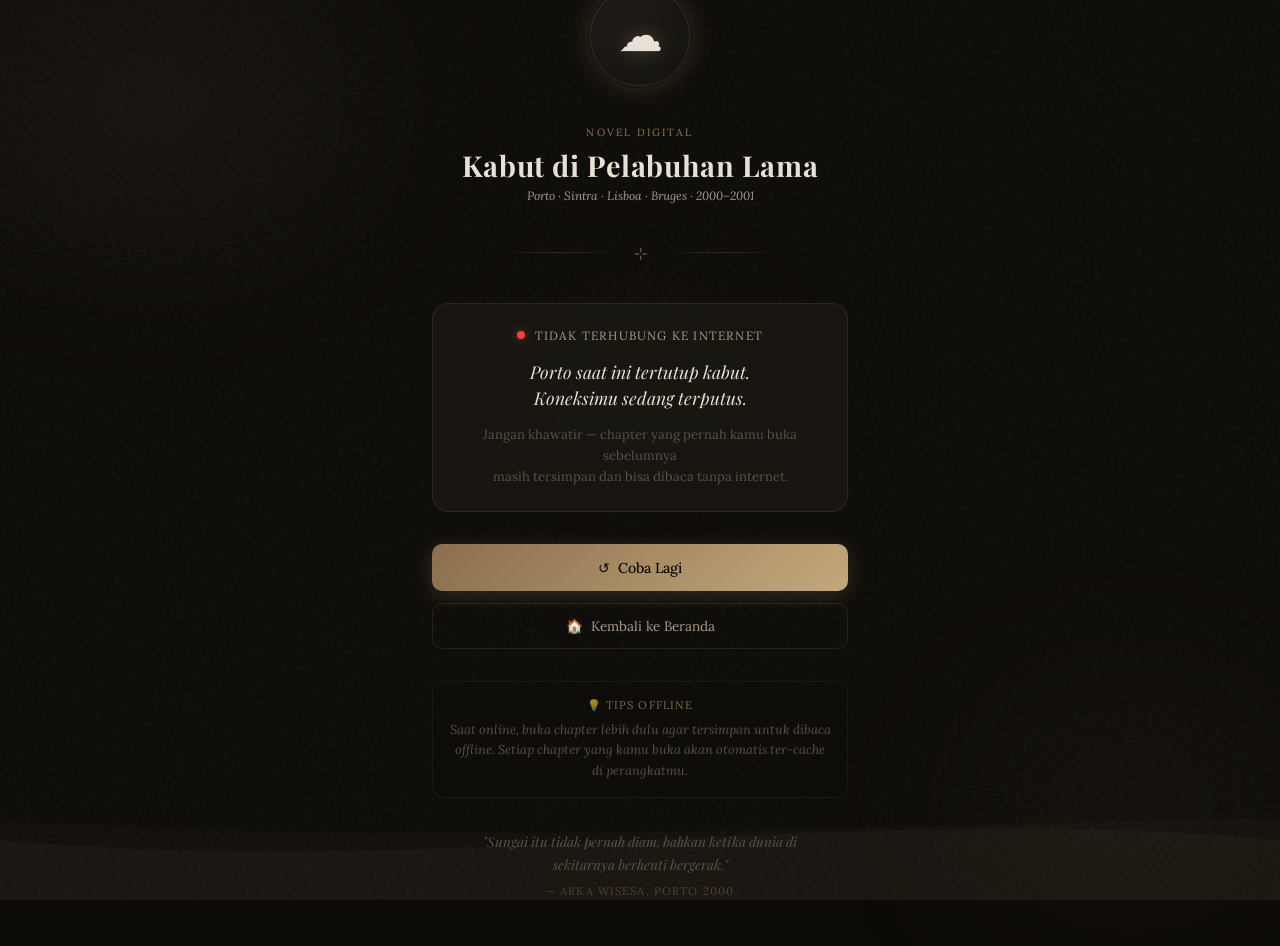
<file: offline.html>
<!DOCTYPE html>
<html lang="id">
<head>
    <meta charset="UTF-8">
    <meta name="viewport" content="width=device-width, initial-scale=1.0, viewport-fit=cover">
    <title>Offline — Kabut di Pelabuhan Lama</title>
    <meta name="theme-color" content="#141210">
    <meta name="apple-mobile-web-app-status-bar-style" content="black-translucent">
    <link rel="preconnect" href="https://fonts.googleapis.com">
    <link href="https://fonts.googleapis.com/css2?family=Playfair+Display:ital,wght@0,400;0,700;1,400&family=Lora:ital,wght@0,400;0,500;1,400&display=swap" rel="stylesheet">
    <style>
        /* =========================================
           OFFLINE PAGE — Kabut di Pelabuhan Lama
           "Bahkan dalam kegelapan, ada yang menunggu"
        ========================================= */

        :root {
            --ink: #e8e0d4;
            --ink-dim: #a89a8a;
            --ink-faint: #5a5048;
            --gold: #c4a87c;
            --gold-dim: #8b6f4e;
            --bg: #0d0b08;
            --bg2: #141210;
            --bg3: #1e1b17;
            --fog1: rgba(196,168,124,0.06);
            --fog2: rgba(139,111,78,0.04);
            --border: rgba(196,168,124,0.12);
        }

        * { margin: 0; padding: 0; box-sizing: border-box; }

        html, body {
            width: 100%; height: 100%;
            overflow: hidden;
            background: var(--bg);
        }

        body {
            font-family: 'Lora', Georgia, serif;
            color: var(--ink);
            display: flex;
            flex-direction: column;
            align-items: center;
            justify-content: center;
            min-height: 100dvh;
            position: relative;
        }

        /* ======= ATMOSPHERIC FOG LAYERS ======= */
        .fog-layer {
            position: fixed;
            border-radius: 50%;
            pointer-events: none;
            filter: blur(80px);
            animation: fogDrift var(--dur, 20s) ease-in-out infinite alternate;
        }

        .fog-1 {
            width: 600px; height: 400px;
            top: -100px; left: -150px;
            background: radial-gradient(ellipse, rgba(196,168,124,0.08) 0%, transparent 70%);
            --dur: 25s;
        }

        .fog-2 {
            width: 500px; height: 350px;
            bottom: -80px; right: -100px;
            background: radial-gradient(ellipse, rgba(139,111,78,0.07) 0%, transparent 70%);
            --dur: 30s;
            animation-direction: alternate-reverse;
        }

        .fog-3 {
            width: 300px; height: 200px;
            top: 30%; left: 50%;
            transform: translateX(-50%);
            background: radial-gradient(ellipse, rgba(196,168,124,0.05) 0%, transparent 70%);
            --dur: 18s;
        }

        @keyframes fogDrift {
            0%   { transform: translate(0, 0) scale(1); opacity: 0.6; }
            50%  { transform: translate(30px, 20px) scale(1.08); opacity: 1; }
            100% { transform: translate(-20px, 40px) scale(0.95); opacity: 0.7; }
        }

        /* ======= NOISE GRAIN OVERLAY ======= */
        body::before {
            content: '';
            position: fixed;
            inset: 0;
            background-image: url("data:image/svg+xml,%3Csvg viewBox='0 0 256 256' xmlns='http://www.w3.org/2000/svg'%3E%3Cfilter id='n'%3E%3CfeTurbulence type='fractalNoise' baseFrequency='0.9' numOctaves='4' stitchTiles='stitch'/%3E%3C/filter%3E%3Crect width='100%25' height='100%25' filter='url(%23n)' opacity='0.04'/%3E%3C/svg%3E");
            pointer-events: none;
            z-index: 0;
        }

        /* ======= RIVER ANIMATION (abstract Douro) ======= */
        .river {
            position: fixed;
            bottom: 0;
            left: 0; right: 0;
            height: 120px;
            overflow: hidden;
            pointer-events: none;
        }

        .river-wave {
            position: absolute;
            width: 200%;
            height: 100%;
            opacity: 0.04;
        }

        .river-wave svg {
            width: 100%;
            height: 100%;
        }

        .river-wave-1 { animation: waveFlow 12s linear infinite; fill: var(--gold); }
        .river-wave-2 { animation: waveFlow 18s linear infinite reverse; fill: var(--gold-dim); animation-delay: -6s; }

        @keyframes waveFlow {
            0%   { transform: translateX(0); }
            100% { transform: translateX(-50%); }
        }

        /* ======= FLOATING PARTICLES ======= */
        .particles {
            position: fixed;
            inset: 0;
            pointer-events: none;
            overflow: hidden;
        }

        .particle {
            position: absolute;
            width: 2px; height: 2px;
            background: var(--gold);
            border-radius: 50%;
            animation: float var(--fd, 15s) ease-in-out infinite;
            opacity: 0;
        }

        @keyframes float {
            0%   { transform: translateY(100vh) translateX(0); opacity: 0; }
            10%  { opacity: var(--fo, 0.3); }
            90%  { opacity: var(--fo, 0.3); }
            100% { transform: translateY(-20px) translateX(var(--fx, 30px)); opacity: 0; }
        }

        /* ======= MAIN CONTENT ======= */
        .container {
            position: relative;
            z-index: 10;
            display: flex;
            flex-direction: column;
            align-items: center;
            text-align: center;
            padding: 2rem 2rem 3rem;
            max-width: 480px;
            width: 100%;
        }

        /* ======= ICON AREA ======= */
        .icon-wrapper {
            position: relative;
            margin-bottom: 2.5rem;
        }

        .icon-glow {
            position: absolute;
            inset: -20px;
            background: radial-gradient(circle, rgba(196,168,124,0.15) 0%, transparent 70%);
            border-radius: 50%;
            animation: glowPulse 3s ease-in-out infinite;
        }

        @keyframes glowPulse {
            0%, 100% { opacity: 0.5; transform: scale(1); }
            50%       { opacity: 1; transform: scale(1.1); }
        }

        .icon-ring {
            width: 100px; height: 100px;
            border-radius: 50%;
            border: 1px solid var(--border);
            display: flex;
            align-items: center;
            justify-content: center;
            position: relative;
            background: radial-gradient(circle at 30% 30%, var(--bg3), var(--bg2));
            box-shadow: 0 0 40px rgba(196,168,124,0.1), inset 0 1px 0 rgba(196,168,124,0.1);
        }

        .icon-ring::before {
            content: '';
            position: absolute;
            inset: -6px;
            border-radius: 50%;
            border: 1px solid rgba(196,168,124,0.06);
        }

        .main-icon {
            font-size: 2.8rem;
            line-height: 1;
            animation: iconFloat 4s ease-in-out infinite;
            filter: drop-shadow(0 0 10px rgba(196,168,124,0.3));
        }

        @keyframes iconFloat {
            0%, 100% { transform: translateY(0); }
            50%       { transform: translateY(-6px); }
        }

        /* ======= BRAND ======= */
        .brand {
            margin-bottom: 2.5rem;
        }

        .brand-eyebrow {
            font-family: 'Lora', serif;
            font-size: 0.65rem;
            letter-spacing: 0.2em;
            text-transform: uppercase;
            color: var(--gold);
            opacity: 0.7;
            margin-bottom: 0.6rem;
        }

        .brand-title {
            font-family: 'Playfair Display', serif;
            font-size: clamp(1.4rem, 5vw, 1.8rem);
            font-weight: 700;
            color: var(--ink);
            line-height: 1.2;
            letter-spacing: 0.02em;
            margin-bottom: 0.3rem;
        }

        .brand-tagline {
            font-family: 'Lora', serif;
            font-size: 0.75rem;
            color: var(--ink-dim);
            font-style: italic;
        }

        /* ======= DIVIDER ======= */
        .divider {
            display: flex;
            align-items: center;
            gap: 1rem;
            width: 100%;
            max-width: 280px;
            margin: 0 auto 2.5rem;
        }

        .divider-line {
            flex: 1;
            height: 1px;
            background: linear-gradient(to right, transparent, var(--gold-dim), transparent);
            opacity: 0.3;
        }

        .divider-icon {
            color: var(--gold);
            font-size: 1rem;
            opacity: 0.5;
            animation: iconFloat 3s ease-in-out infinite;
        }

        /* ======= STATUS ======= */
        .status-card {
            width: 100%;
            border: 1px solid var(--border);
            border-radius: 16px;
            padding: 1.5rem;
            background: rgba(30, 27, 23, 0.6);
            backdrop-filter: blur(12px);
            -webkit-backdrop-filter: blur(12px);
            margin-bottom: 2rem;
        }

        .status-indicator {
            display: flex;
            align-items: center;
            justify-content: center;
            gap: 0.6rem;
            margin-bottom: 1rem;
        }

        .status-dot {
            width: 8px; height: 8px;
            border-radius: 50%;
            background: #ef4444;
            box-shadow: 0 0 8px rgba(239,68,68,0.6);
            animation: dotPulse 2s ease-in-out infinite;
        }

        .status-dot.online {
            background: #22c55e;
            box-shadow: 0 0 8px rgba(34,197,94,0.6);
            animation: none;
        }

        @keyframes dotPulse {
            0%, 100% { opacity: 1; transform: scale(1); }
            50%       { opacity: 0.5; transform: scale(0.8); }
        }

        .status-text {
            font-size: 0.75rem;
            letter-spacing: 0.1em;
            text-transform: uppercase;
            color: var(--ink-dim);
        }

        .status-message {
            font-family: 'Playfair Display', serif;
            font-size: 1.1rem;
            font-style: italic;
            color: var(--ink);
            margin-bottom: 0.8rem;
            line-height: 1.5;
        }

        .status-submessage {
            font-size: 0.82rem;
            color: var(--ink-faint);
            line-height: 1.6;
        }

        /* ======= CACHED CONTENT BADGE ======= */
        .cached-badge {
            display: inline-flex;
            align-items: center;
            gap: 0.4rem;
            padding: 0.35rem 0.8rem;
            border: 1px solid rgba(34,197,94,0.2);
            border-radius: 999px;
            background: rgba(34,197,94,0.06);
            font-size: 0.7rem;
            color: #86efac;
            letter-spacing: 0.08em;
            text-transform: uppercase;
            margin-top: 1rem;
        }

        .cached-badge-dot {
            width: 5px; height: 5px;
            border-radius: 50%;
            background: #22c55e;
        }

        /* ======= ACTION BUTTONS ======= */
        .actions {
            display: flex;
            flex-direction: column;
            gap: 0.75rem;
            width: 100%;
            margin-bottom: 2rem;
        }

        .btn-primary {
            width: 100%;
            padding: 0.9rem 1.5rem;
            background: linear-gradient(135deg, var(--gold-dim), var(--gold));
            border: none;
            border-radius: 10px;
            font-family: 'Lora', serif;
            font-size: 0.9rem;
            font-weight: 500;
            color: #0d0b08;
            cursor: pointer;
            transition: all 0.3s ease;
            display: flex;
            align-items: center;
            justify-content: center;
            gap: 0.5rem;
            box-shadow: 0 4px 20px rgba(196,168,124,0.2);
            position: relative;
            overflow: hidden;
        }

        .btn-primary::after {
            content: '';
            position: absolute;
            inset: 0;
            background: linear-gradient(135deg, transparent, rgba(255,255,255,0.1));
            opacity: 0;
            transition: opacity 0.3s;
        }

        .btn-primary:hover { 
            transform: translateY(-2px); 
            box-shadow: 0 8px 30px rgba(196,168,124,0.35);
        }
        .btn-primary:hover::after { opacity: 1; }
        .btn-primary:active { transform: translateY(0); }

        .btn-secondary {
            width: 100%;
            padding: 0.8rem 1.5rem;
            background: transparent;
            border: 1px solid var(--border);
            border-radius: 10px;
            font-family: 'Lora', serif;
            font-size: 0.85rem;
            color: var(--ink-dim);
            cursor: pointer;
            transition: all 0.3s ease;
            display: flex;
            align-items: center;
            justify-content: center;
            gap: 0.5rem;
        }

        .btn-secondary:hover {
            border-color: rgba(196,168,124,0.3);
            color: var(--ink);
            background: rgba(196,168,124,0.04);
        }

        /* ======= OFFLINE CHAPTER HINT ======= */
        .offline-hint {
            width: 100%;
            padding: 1rem;
            border: 1px solid rgba(196,168,124,0.08);
            border-radius: 12px;
            background: rgba(14,12,10,0.5);
        }

        .offline-hint-title {
            font-size: 0.7rem;
            letter-spacing: 0.1em;
            text-transform: uppercase;
            color: var(--gold);
            opacity: 0.6;
            margin-bottom: 0.5rem;
        }

        .offline-hint-text {
            font-size: 0.8rem;
            color: var(--ink-faint);
            line-height: 1.6;
            font-style: italic;
        }

        /* ======= QUOTE ======= */
        .quote-block {
            margin-top: auto;
            padding-top: 2rem;
            max-width: 340px;
        }

        .quote-text {
            font-family: 'Playfair Display', serif;
            font-size: 0.85rem;
            font-style: italic;
            color: var(--ink-faint);
            line-height: 1.7;
        }

        .quote-author {
            display: block;
            margin-top: 0.5rem;
            font-size: 0.7rem;
            letter-spacing: 0.1em;
            color: var(--gold-dim);
            opacity: 0.5;
            text-transform: uppercase;
        }

        /* ======= RETRY ANIMATION ======= */
        .retry-spinner {
            display: inline-block;
            width: 14px; height: 14px;
            border: 1.5px solid rgba(13,11,8,0.3);
            border-top-color: rgba(13,11,8,0.8);
            border-radius: 50%;
            animation: spin 0.8s linear infinite;
        }

        @keyframes spin {
            to { transform: rotate(360deg); }
        }

        /* ======= ONLINE RESTORATION ======= */
        .back-online-banner {
            position: fixed;
            top: 0; left: 0; right: 0;
            background: linear-gradient(135deg, #065f46, #022c22);
            border-bottom: 1px solid rgba(34,197,94,0.2);
            padding: 0.8rem 1.5rem;
            display: flex;
            align-items: center;
            justify-content: center;
            gap: 0.75rem;
            transform: translateY(-100%);
            transition: transform 0.4s cubic-bezier(0.34, 1.56, 0.64, 1);
            z-index: 100;
        }

        .back-online-banner.show { transform: translateY(0); }

        .back-online-text {
            font-size: 0.85rem;
            color: #86efac;
        }

        .back-online-btn {
            padding: 0.3rem 0.8rem;
            background: #22c55e;
            border: none;
            border-radius: 6px;
            font-family: 'Lora', serif;
            font-size: 0.75rem;
            font-weight: 600;
            color: #022c22;
            cursor: pointer;
            transition: background 0.2s;
        }

        .back-online-btn:hover { background: #86efac; }

        /* ======= RESPONSIVE ======= */
        @media (max-width: 360px) {
            .brand-title { font-size: 1.3rem; }
            .status-message { font-size: 1rem; }
            .container { padding: 1.5rem 1.25rem 2rem; }
        }

        @media (min-height: 700px) {
            .container { justify-content: center; }
        }
    </style>
</head>
<body>

    <!-- Back Online Banner -->
    <div class="back-online-banner" id="back-online-banner">
        <span>🟢</span>
        <span class="back-online-text">Koneksi kembali tersedia!</span>
        <button class="back-online-btn" id="btn-reload">Muat Ulang</button>
    </div>

    <!-- Atmospheric Layers -->
    <div class="fog-layer fog-1"></div>
    <div class="fog-layer fog-2"></div>
    <div class="fog-layer fog-3"></div>

    <!-- Floating Particles -->
    <div class="particles" id="particles"></div>

    <!-- River Bottom -->
    <div class="river">
        <div class="river-wave river-wave-1">
            <svg viewBox="0 0 1200 120" preserveAspectRatio="none">
                <path d="M0,60 C200,100 400,20 600,60 C800,100 1000,20 1200,60 L1200,120 L0,120 Z" fill-opacity="1"/>
            </svg>
        </div>
        <div class="river-wave river-wave-2">
            <svg viewBox="0 0 1200 120" preserveAspectRatio="none">
                <path d="M0,40 C300,80 600,10 900,50 C1050,70 1150,30 1200,40 L1200,120 L0,120 Z" fill-opacity="1"/>
            </svg>
        </div>
    </div>

    <!-- Main Container -->
    <div class="container">

        <!-- Icon -->
        <div class="icon-wrapper">
            <div class="icon-glow"></div>
            <div class="icon-ring">
                <span class="main-icon">☁</span>
            </div>
        </div>

        <!-- Brand -->
        <div class="brand">
            <p class="brand-eyebrow">Novel Digital</p>
            <h1 class="brand-title">Kabut di Pelabuhan Lama</h1>
            <p class="brand-tagline">Porto · Sintra · Lisboa · Bruges · 2000–2001</p>
        </div>

        <!-- Divider -->
        <div class="divider">
            <span class="divider-line"></span>
            <span class="divider-icon">⊹</span>
            <span class="divider-line"></span>
        </div>

        <!-- Status Card -->
        <div class="status-card">
            <div class="status-indicator">
                <div class="status-dot" id="status-dot"></div>
                <span class="status-text" id="status-text">Tidak terhubung ke internet</span>
            </div>

            <p class="status-message" id="status-message">
                Porto saat ini tertutup kabut.<br>Koneksimu sedang terputus.
            </p>

            <p class="status-submessage" id="status-submessage">
                Jangan khawatir — chapter yang pernah kamu buka sebelumnya<br>
                masih tersimpan dan bisa dibaca tanpa internet.
            </p>

            <div class="cached-badge" id="cached-badge" style="display:none">
                <span class="cached-badge-dot"></span>
                <span id="cached-badge-text">— chapter tersimpan di perangkat</span>
            </div>
        </div>

        <!-- Actions -->
        <div class="actions">
            <button class="btn-primary" id="btn-open-cached" style="display:none">
                <span>📖</span>
                <span>Baca Chapter Tersimpan</span>
            </button>

            <button class="btn-primary" id="btn-retry">
                <span id="retry-icon">↺</span>
                <span id="retry-text">Coba Lagi</span>
            </button>

            <button class="btn-secondary" id="btn-home">
                <span>🏠</span>
                <span>Kembali ke Beranda</span>
            </button>
        </div>

        <!-- Offline Hint -->
        <div class="offline-hint">
            <p class="offline-hint-title">💡 Tips Offline</p>
            <p class="offline-hint-text">
                Saat online, buka chapter lebih dulu agar tersimpan untuk dibaca offline. 
                Setiap chapter yang kamu buka akan otomatis ter-cache di perangkatmu.
            </p>
        </div>

        <!-- Quote -->
        <div class="quote-block">
            <p class="quote-text">
                "Sungai itu tidak pernah diam, bahkan ketika dunia di sekitarnya berhenti bergerak."
            </p>
            <span class="quote-author">— Arka Wisesa, Porto 2000</span>
        </div>

    </div>

    <script>
    // ============================================================
    // OFFLINE PAGE — Logic & Interactivity
    // ============================================================

    (function() {
        'use strict';

        var statusDot = document.getElementById('status-dot');
        var statusText = document.getElementById('status-text');
        var statusMessage = document.getElementById('status-message');
        var statusSubmessage = document.getElementById('status-submessage');
        var cachedBadge = document.getElementById('cached-badge');
        var cachedBadgeText = document.getElementById('cached-badge-text');
        var btnOpenCached = document.getElementById('btn-open-cached');
        var btnRetry = document.getElementById('btn-retry');
        var btnHome = document.getElementById('btn-home');
        var retryIcon = document.getElementById('retry-icon');
        var retryText = document.getElementById('retry-text');
        var backOnlineBanner = document.getElementById('back-online-banner');
        var btnReload = document.getElementById('btn-reload');

        var isRetrying = false;

        // -------- PARTICLES --------
        function createParticles() {
            var container = document.getElementById('particles');
            if (!container) return;
            for (var i = 0; i < 25; i++) {
                var p = document.createElement('div');
                p.className = 'particle';
                p.style.left = (Math.random() * 100) + '%';
                p.style.setProperty('--fd', (12 + Math.random() * 20) + 's');
                p.style.setProperty('--fo', (0.1 + Math.random() * 0.35) + '');
                p.style.setProperty('--fx', (Math.random() * 60 - 30) + 'px');
                p.style.animationDelay = (Math.random() * 20) + 's';
                p.style.width = (1 + Math.random() * 2) + 'px';
                p.style.height = p.style.width;
                container.appendChild(p);
            }
        }

        // -------- CHECK CACHED CHAPTERS --------
        function checkCachedChapters() {
            if (!('caches' in window)) return;

            caches.open('kabut-v1.0.0').then(function(cache) {
                return cache.keys();
            }).then(function(keys) {
                var chapterCount = keys.filter(function(req) {
                    return req.url.includes('/chapters/chapter') && req.url.endsWith('.txt');
                }).length;

                if (chapterCount > 0) {
                    cachedBadgeText.textContent = chapterCount + ' chapter tersimpan di perangkat';
                    cachedBadge.style.display = 'inline-flex';
                    btnOpenCached.style.display = 'flex';
                }
            }).catch(function() {
                // Cache API tidak tersedia
            });
        }

        // -------- RETRY --------
        function doRetry() {
            if (isRetrying) return;
            isRetrying = true;

            retryIcon.innerHTML = '<span class="retry-spinner"></span>';
            retryText.textContent = 'Memeriksa koneksi...';
            btnRetry.disabled = true;

            // Coba fetch dengan timeout
            var controller = window.AbortController ? new AbortController() : null;
            var timeoutId = null;

            var fetchOptions = controller ? { signal: controller.signal } : {};

            if (controller) {
                timeoutId = setTimeout(function() {
                    controller.abort();
                }, 5000);
            }

            // Ping dengan gambar kecil agar bisa detect koneksi real
            fetch('https://fonts.gstatic.com/favicon.ico?v=offline-check-' + Date.now(), fetchOptions)
                .then(function(res) {
                    if (timeoutId) clearTimeout(timeoutId);
                    if (res.ok || res.status === 0) {
                        onBackOnline();
                    } else {
                        onStillOffline();
                    }
                })
                .catch(function() {
                    if (timeoutId) clearTimeout(timeoutId);
                    // Coba fallback
                    fetch('./manifest.json?t=' + Date.now(), fetchOptions)
                        .then(function() { onBackOnline(); })
                        .catch(function() { onStillOffline(); });
                });
        }

        function onBackOnline() {
            isRetrying = false;
            backOnlineBanner.classList.add('show');
            retryIcon.textContent = '✓';
            retryText.textContent = 'Terhubung!';
            btnRetry.style.background = 'linear-gradient(135deg, #065f46, #059669)';

            setTimeout(function() {
                window.location.href = 'index.html';
            }, 1500);
        }

        function onStillOffline() {
            isRetrying = false;
            retryIcon.textContent = '↺';
            retryText.textContent = 'Coba Lagi';
            btnRetry.disabled = false;

            // Visual feedback
            statusDot.style.animation = 'none';
            statusDot.style.background = '#ef4444';
            setTimeout(function() {
                statusDot.style.animation = '';
            }, 100);
        }

        // -------- EVENT LISTENERS --------
        btnRetry.addEventListener('click', doRetry);

        btnHome.addEventListener('click', function() {
            window.location.href = 'index.html';
        });

        btnOpenCached.addEventListener('click', function() {
            window.location.href = 'index.html#lanjut';
        });

        btnReload.addEventListener('click', function() {
            window.location.href = 'index.html';
        });

        // -------- ONLINE/OFFLINE EVENTS --------
        window.addEventListener('online', function() {
            backOnlineBanner.classList.add('show');
            statusDot.classList.add('online');
            statusText.textContent = 'Koneksi kembali!';
            statusMessage.textContent = 'Porto kembali terlihat dari balik kabut.';

            setTimeout(function() {
                window.location.href = 'index.html';
            }, 2000);
        });

        window.addEventListener('offline', function() {
            statusDot.classList.remove('online');
            statusText.textContent = 'Tidak terhubung ke internet';
        });

        // -------- INIT --------
        createParticles();
        checkCachedChapters();

        // Auto retry setiap 30 detik
        var autoRetryInterval = setInterval(function() {
            if (navigator.onLine) {
                onBackOnline();
                clearInterval(autoRetryInterval);
            }
        }, 30000);

    })();
    </script>
</body>
</html>
</file>
